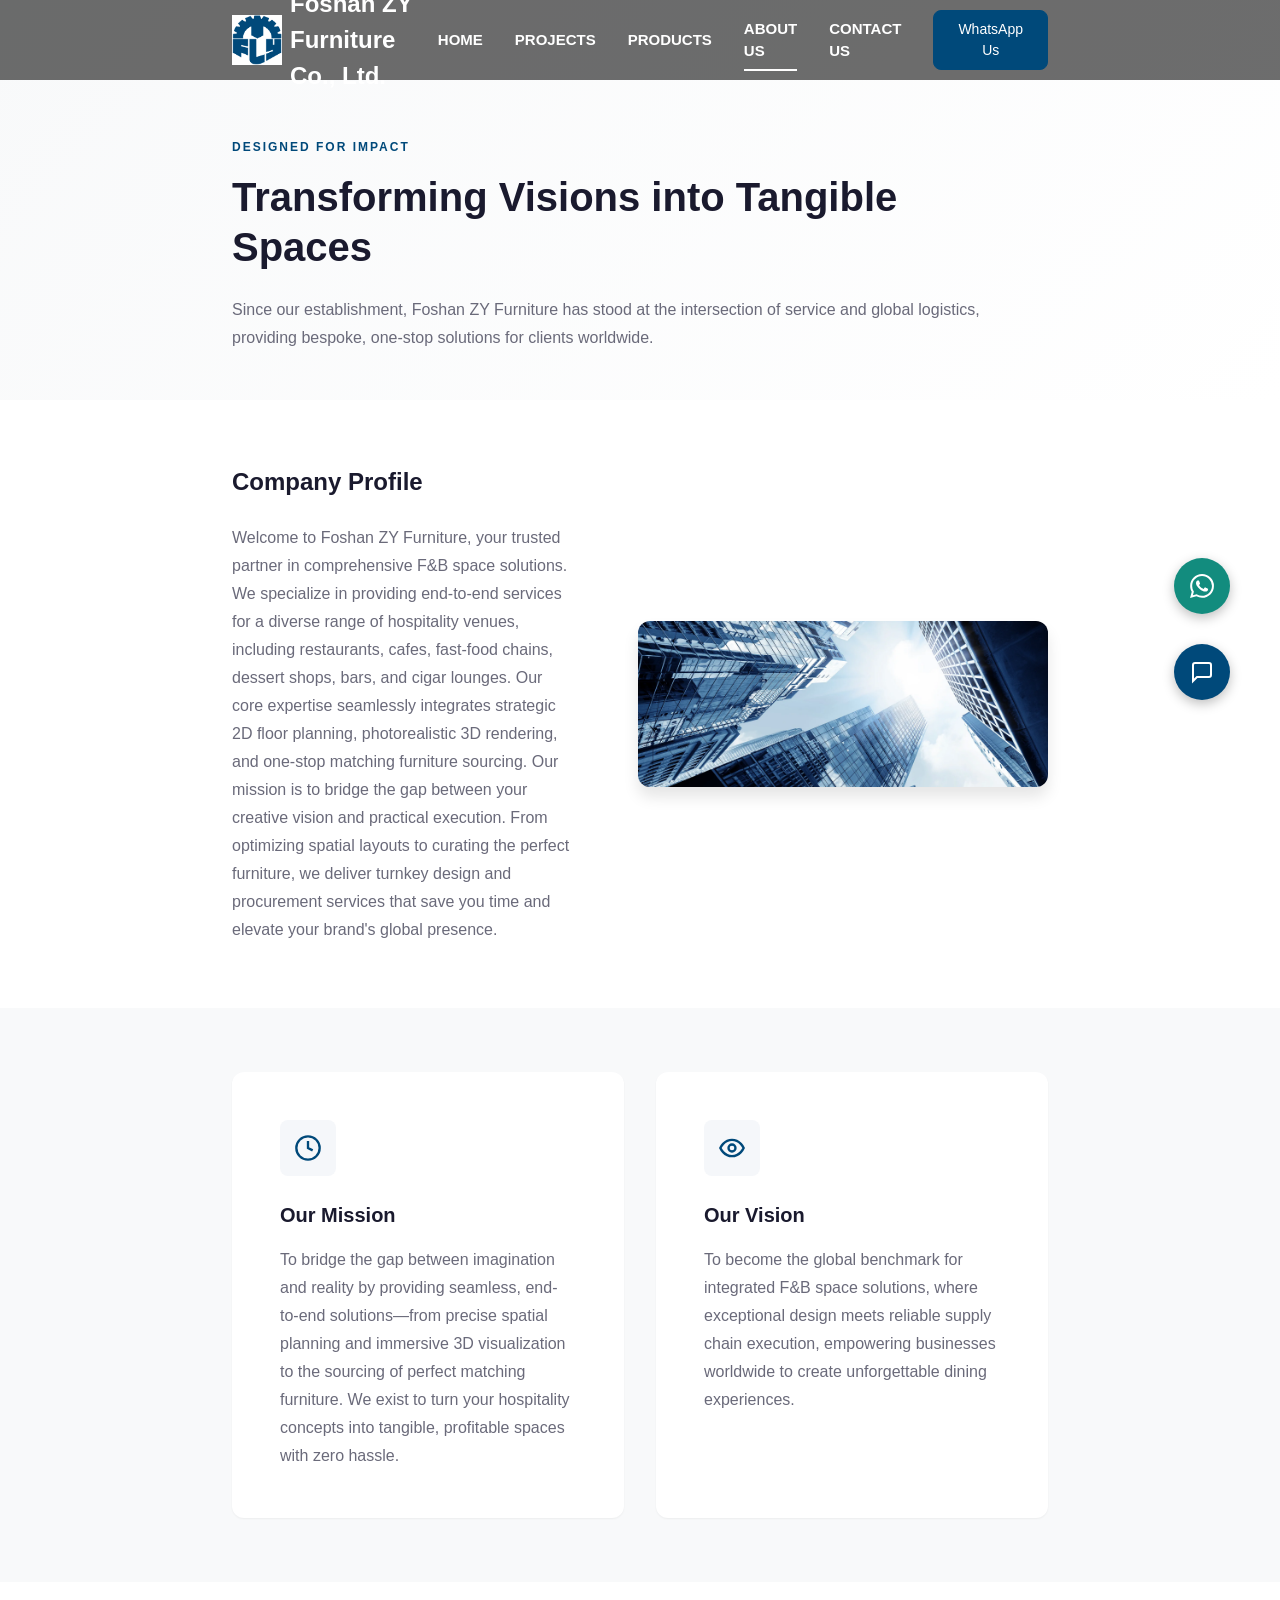
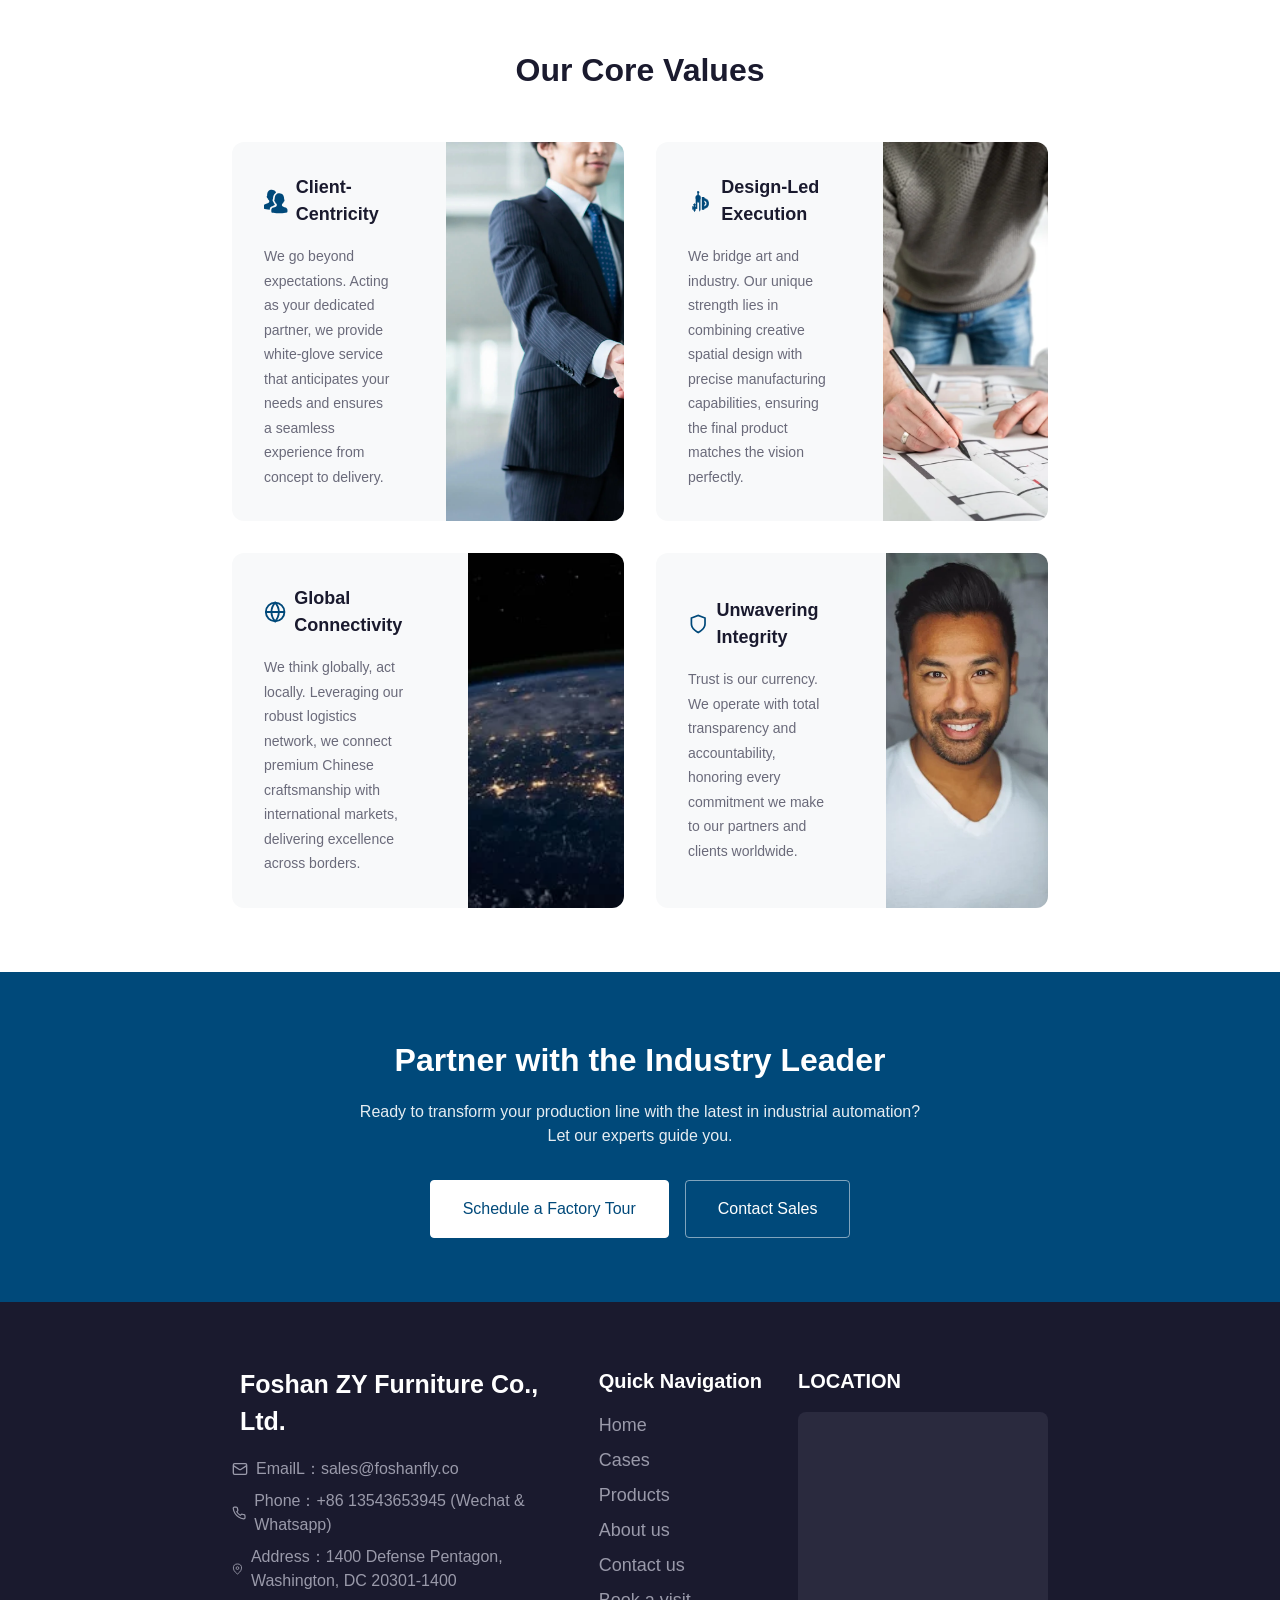
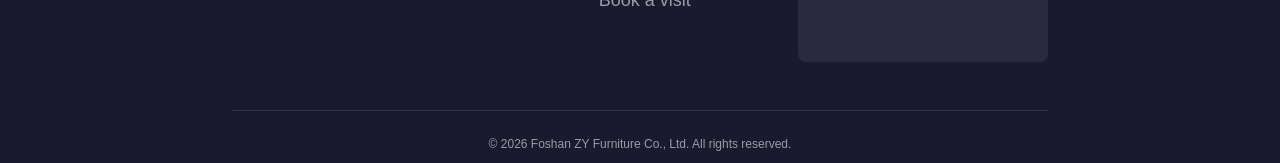
<file: pages/about.html>
<!DOCTYPE html>
<html lang="zh-CN">
<head>
    <!-- ============================================
         页面基础信息
         ============================================ -->
    <meta charset="UTF-8">
    <meta name="viewport" content="width=device-width, initial-scale=1.0">
    <title>Foshan ZY Furniture</title>
    
    <!-- ============================================
         样式表引入
         ============================================ -->
    <link rel="stylesheet" href="../css/common.css">
    <link rel="stylesheet" href="../css/about.css">
</head>
<body>
    <!-- ============================================
         导航栏
         ============================================ -->
    <header class="navbar">
        <div class="container navbar-container">
            <a href="../index.html" class="navbar-brand">
                <!-- <svg width="40" height="40" viewBox="0 0 40 40" fill="none" xmlns="http://www.w3.org/2000/svg">
                    <rect width="40" height="40" rx="4" fill="#1a5f9e"/>
                    <path d="M10 20L20 10L30 20L20 30L10 20Z" fill="white"/>
                </svg> -->
                <img src="../static/images/index/logo1.png" width="40" height="40" alt="Foshan ZY Furniture Logo"/>
                <span>Foshan ZY Furniture Co., Ltd.</span>
            </a>
            
            <button class="navbar-toggle" aria-label="打开菜单" aria-expanded="false">
                <span></span>
                <span></span>
                <span></span>
            </button>
            
            <nav class="navbar-nav">
                <a href="../index.html">HOME</a>
                <a href="./cases.html">PROJECTS</a>
                <a href="./products.html">PRODUCTS</a>
                <a href="./about.html" class="active">ABOUT US</a>
                <a href="./contact.html">CONTACT US</a>
                <button class="btn btn-primary" onclick="toWhatsApp()">WhatsApp Us</button>
            </nav>
        </div>
    </header>

    <!-- ============================================
         主内容区域
         ============================================ -->
    <main>
        <!-- ============================================
             页面头部区域
             ============================================ -->
        <section class="page-header">
            <div class="container">
                <div class="page-header-content">
                    <span class="page-header-badge">DESIGNED FOR IMPACT</span>
                    <h1 class="page-header-title">Transforming Visions into Tangible Spaces</h1>
                    <p class="page-header-desc">
                        Since our establishment, Foshan ZY Furniture has stood at the intersection of service and global logistics, providing bespoke, one-stop solutions for clients worldwide.
                    </p>
                </div>
            </div>
        </section>

        <!-- ============================================
             公司简介区域
             ============================================ -->
        <section class="company-profile">
            <div class="container">
                <div class="profile-grid">
                    <div class="profile-content">
                        <h2 class="profile-title">Company Profile</h2>
                        <p class="profile-text">
                            Welcome to Foshan ZY Furniture, your trusted partner in comprehensive F&B space solutions. We specialize in providing end-to-end services for a diverse range of hospitality venues, including restaurants, cafes, fast-food chains, dessert shops, bars, and cigar lounges. Our core expertise seamlessly integrates strategic 2D floor planning, photorealistic 3D rendering, and one-stop matching furniture sourcing. Our mission is to bridge the gap between your creative vision and practical execution. From optimizing spatial layouts to curating the perfect furniture, we deliver turnkey design and procurement services that save you time and elevate your brand's global presence.
                        </p>
                    </div>
                    
                    <div class="profile-image-wrapper">
                        <img src="../static/images/about/Company Profile.webp" 
                             alt="Company Profile" 
                             class="profile-image"
                             loading="lazy">
                    </div>
                </div>
            </div>
        </section>

        <!-- ============================================
             使命愿景区域
             ============================================ -->
        <section class="mission-vision">
            <div class="container">
                <div class="mv-grid">
                    <!-- 使命卡片 -->
                    <div class="mv-card" data-animate>
                        <div class="mv-card-icon">
                            <svg viewBox="0 0 24 24" fill="none" stroke="currentColor" stroke-width="2">
                                <circle cx="12" cy="12" r="10"/>
                                <path d="M12 6v6l4 2"/>
                            </svg>
                        </div>
                        <h3 class="mv-card-title">Our Mission</h3>
                        <p class="mv-card-text">
                            To bridge the gap between imagination and reality by providing seamless, end-to-end solutions—from precise spatial planning and immersive 3D visualization to the sourcing of perfect matching furniture. We exist to turn your hospitality concepts into tangible, profitable spaces with zero hassle.
                        </p>
                    </div>
                    
                    <!-- 愿景卡片 -->
                    <div class="mv-card" data-animate>
                        <div class="mv-card-icon">
                            <svg viewBox="0 0 24 24" fill="none" stroke="currentColor" stroke-width="2">
                                <path d="M2 12s3-7 10-7 10 7 10 7-3 7-10 7-10-7-10-7Z"/>
                                <circle cx="12" cy="12" r="3"/>
                            </svg>
                        </div>
                        <h3 class="mv-card-title">Our Vision</h3>
                        <p class="mv-card-text">
                            To become the global benchmark for integrated F&B space solutions, where exceptional design meets reliable supply chain execution, empowering businesses worldwide to create unforgettable dining experiences.
                        </p>
                    </div>
                </div>
            </div>
        </section>

        <!-- ============================================
             核心价值观区域
             ============================================ -->
        <section class="core-values">
            <div class="container">
                <header class="cv-header">
                    <h2 class="cv-title">Our Core Values</h2>
                </header>
                
                <div class="cv-grid">
                    <!-- Client-Centricity -->
                    <div class="cv-card" data-animate>
                        <div class="cv-card-content">
                            <div class="cv-card-header">
                                <!-- <svg class="cv-card-icon" viewBox="0 0 24 24" fill="none" stroke="currentColor" stroke-width="2">
                                    <polygon points="12 2 15.09 8.26 22 9.27 17 14.14 18.18 21.02 12 17.77 5.82 21.02 7 14.14 2 9.27 8.91 8.26 12 2"/>
                                </svg> -->
                                <svg t="1781055670240" class="icon" viewBox="0 0 1024 1024" version="1.1" p-id="6065" width="35" height="35">
                                    <path d="M463.659089 647.857426q-2.027723 11.152475-5.069307 17.235644t-14.194059 13.180198q-26.360396 16.221782-56.776238 26.360396t-58.29703 22.30495-48.665347 31.936634-25.853465 56.269307q-2.027723 11.152475-2.534653 21.79802t-1.520792 19.770297q-1.013861 2.027723-2.027723 3.548515t-2.027723 3.548515q-39.540594-3.041584-80.09505-7.09703t-74.518812-9.124752-57.283168-10.138614-29.40198-10.138614q-9.124752-7.09703-13.687129-42.582178t3.548515-92.261386q5.069307-31.429703 25.853465-48.158416t49.172277-26.360396 58.29703-17.742574 53.227723-22.30495q18.249505-12.166337 27.881188-22.30495t13.687129-20.784158 4.055446-21.79802-1.013861-24.332673q-2.027723-20.277228-13.687129-31.936634t-25.853465-23.825743q-8.110891-5.069307-13.687129-16.221782t-9.631683-22.30495q-4.055446-12.166337-8.110891-27.374257-6.083168-2.027723-12.166337-6.083168-5.069307-4.055446-10.645545-12.166337t-10.645545-22.30495-4.055446-26.867327 5.069307-21.79802q4.055446-11.152475 11.152475-18.249505-1.013861-32.443564 3.041584-65.90099 4.055446-27.374257 13.180198-58.80396t27.374257-56.776238q16.221782-24.332673 36.49901-39.540594t41.061386-23.825743 42.075248-11.659406 41.568317-3.041584q50.693069 0 91.247525 21.291089t60.831683 45.623762q13.180198 17.235644 16.728713 31.936634t9.631683 33.964356q-19.263366 11.152475-41.061386 32.950495t-38.019802 44.10297q-20.277228 28.388119-30.415842 62.859406t-15.207921 63.873267q-5.069307 35.485149-5.069307 70.970297-8.110891 9.124752-12.166337 20.277228-4.055446 10.138614-5.069307 23.825743t4.055446 29.908911q5.069307 17.235644 11.152475 26.360396t11.152475 14.194059q6.083168 6.083168 12.166337 8.110891 4.055446 16.221782 8.110891 30.415842 4.055446 12.166337 9.631683 24.839604t13.687129 18.756436q7.09703 6.083168 11.152475 10.138614t6.590099 7.60396 3.041584 9.631683 2.534653 16.221782zM1004.047208 834.407921q4.055446 14.194059 6.590099 34.471287t2.534653 41.061386-3.041584 39.033663-9.124752 27.374257q-4.055446 6.083168-23.825743 12.166337t-49.172277 11.152475-64.887129 9.631683-71.477228 7.60396-69.449505 5.069307-58.80396 2.027723-58.29703-2.027723-68.435644-5.069307-69.956436-6.590099-63.366337-8.110891-48.665347-9.124752-24.839604-8.617822q-8.110891-7.09703-13.180198-42.582178t3.041584-91.247525q5.069307-32.443564 25.853465-48.665347t49.172277-26.360396 58.29703-17.742574 53.227723-22.811881q18.249505-12.166337 27.881188-22.30495t14.194059-20.277228 4.562376-21.291089-1.013861-25.346535q-2.027723-20.277228-14.194059-31.936634t-26.360396-22.811881q-7.09703-6.083168-12.673267-17.235644t-9.631683-22.30495q-4.055446-12.166337-8.110891-27.374257-6.083168-2.027723-12.166337-6.083168-5.069307-4.055446-10.645545-12.166337t-10.645545-22.30495-4.055446-26.867327 5.069307-20.784158q4.055446-10.138614 11.152475-18.249505-1.013861-32.443564 3.041584-65.90099 4.055446-28.388119 12.673267-59.310891t26.867327-57.283168q16.221782-24.332673 36.49901-39.540594t41.568317-23.825743 42.582178-11.659406 40.554455-3.041584q51.706931 0 92.261386 21.291089t59.817822 45.623762q22.30495 27.374257 32.950495 61.338614t15.714851 63.366337q5.069307 34.471287 4.055446 68.942574 5.069307 4.055446 9.124752 11.152475 3.041584 6.083168 5.576238 15.714851t0.506931 23.825743q-2.027723 18.249505-8.110891 29.40198t-12.166337 17.235644q-7.09703 7.09703-16.221782 9.124752-4.055446 15.207921-8.110891 27.374257-4.055446 11.152475-10.138614 22.30495t-13.180198 16.221782q-8.110891 7.09703-14.70099 12.166337t-11.659406 10.645545-8.617822 12.673267-5.576238 17.235644q-2.027723 13.180198-1.520792 26.867327t6.590099 26.867327 19.770297 25.346535 38.019802 21.291089q21.291089 9.124752 47.144554 15.714851t49.679208 15.714851 42.582178 23.318812 26.867327 36.49901z" p-id="6066" fill="#00497a"></path>
                                </svg>
                                <h4 class="cv-card-title">Client-Centricity</h4>
                            </div>
                            <p class="cv-card-text">
                                We go beyond expectations. Acting as your dedicated partner, we provide white-glove service that anticipates your needs and ensures a seamless experience from concept to delivery.
                            </p>
                        </div>
                        <img src="../static/images/about/Client-Centricity.webp" 
                             alt="Client-Centricity" 
                             class="cv-card-image"
                             loading="lazy">
                    </div>
                    
                    <!-- Design-Led Execution -->
                    <div class="cv-card" data-animate>
                        <div class="cv-card-content">
                            <div class="cv-card-header">
                                <!-- <svg class="cv-card-icon" viewBox="0 0 24 24" fill="none" stroke="currentColor" stroke-width="2">
                                    <path d="M12 2L2 7l10 5 10-5-10-5z"/>
                                    <path d="M2 17l10 5 10-5"/>
                                    <path d="M2 12l10 5 10-5"/>
                                </svg> -->
                                <svg t="1781056168739" class="icon" viewBox="0 0 1024 1024" version="1.1" xmlns="http://www.w3.org/2000/svg" p-id="10440" width="45" height="45">
                                    <path d="M292.7 881V778.7h-54.5V881l22.2 46.1c2 4.2 8 4.2 10 0l22.3-46.1z" fill="#00497a" p-id="10441"></path>
                                    <path d="M265.5 935.7c-4.3 0-8.1-2.4-10-6.3l-22.8-47.2v-109h65.5v109.1l-22.8 47.2c-1.8 3.8-5.6 6.2-9.9 6.2z m-21.7-55.9l21.7 44.9h0.1l21.7-45v-95.6h-43.5v95.7z" fill="#00497a" p-id="10442"></path>
                                    <path d="M292.7 874.6h-54.5V626.3c0-10.8 8.8-19.6 19.6-19.6h15.3c10.8 0 19.6 8.8 19.6 19.6v248.3z" fill="#00497a" p-id="10443"></path>
                                    <path d="M298.2 880.1h-65.5V626.3c0-13.8 11.3-25.1 25.1-25.1h15.3c13.8 0 25.1 11.3 25.1 25.1v253.8z m-54.4-11h43.5V626.3c0-7.8-6.3-14.1-14.1-14.1h-15.3c-7.8 0-14.1 6.3-14.1 14.1v242.8z" fill="#00497a" p-id="10444"></path>
                                    <path d="M292.7 650h-54.5v-23.7c0-10.8 8.8-19.6 19.6-19.6h15.3c10.8 0 19.6 8.8 19.6 19.6V650z" fill="#00497a" p-id="10445"></path>
                                    <path d="M298.2 655.5h-65.5v-29.2c0-13.8 11.3-25.1 25.1-25.1h15.3c13.8 0 25.1 11.3 25.1 25.1v29.2z m-54.4-11h43.5v-18.2c0-7.8-6.3-14.1-14.1-14.1h-15.3c-7.8 0-14.1 6.3-14.1 14.1v18.2zM277.1 913.5H254l6.6 13.6c2 4.2 8 4.2 10 0l6.5-13.6zM469.3 934.7c-3 0-5.5-2.5-5.5-5.5V856c0-3 2.5-5.5 5.5-5.5s5.5 2.5 5.5 5.5v73.2c0 3-2.5 5.5-5.5 5.5z" fill="#00497a" p-id="10446"></path>
                                    <path d="M454.6 136c0-23.3-18.9-42.2-42.2-42.2s-42.2 18.9-42.2 42.2c0 14.3 7.1 26.8 17.9 34.5v102.9h46.8V171.7c11.8-7.5 19.7-20.7 19.7-35.7z" fill="#00497a" p-id="10447"></path>
                                    <path d="M440.4 278.8h-57.8V173.2c-11.3-9-17.9-22.7-17.9-37.2 0-26.3 21.4-47.7 47.7-47.7 26.3 0 47.7 21.4 47.7 47.7 0 15.4-7.3 29.7-19.7 38.6v104.2z m-46.8-11h35.8v-99.2l2.6-1.6c10.7-6.8 17.2-18.4 17.2-31.1 0-20.2-16.5-36.7-36.7-36.7-20.2 0-36.7 16.5-36.7 36.7 0 11.9 5.8 23.1 15.6 30l2.3 1.6v100.3z" fill="#00497a" p-id="10448"></path>
                                    <path d="M321.4 381.9v357.3H214.3V807h23.5c4-11.6 15-20 28-20s24 8.3 28 20H370V381.9h-48.6z" fill="#00497a" p-id="10449"></path>
                                    <path d="M375.4 812.5h-85.7l-1.3-3.7c-3.3-9.7-12.5-16.3-22.8-16.3s-19.4 6.5-22.8 16.3l-1.3 3.7h-32.9v-78.8h107.2V376.4h59.5v436.1z m-78-11h67.1V387.4H327v357.3H219.8v56.8H234c5.8-12.1 18-20 31.7-20 13.6 0 25.9 7.9 31.7 20z" fill="#00497a" p-id="10450"></path>
                                    <path d="M452.5 381.9H501v460.9c0 21-17 38-38 38-5.8 0-10.6-4.7-10.6-10.6V381.9z" fill="#00497a" p-id="10451"></path>
                                    <path d="M463 886.2c-8.9 0-16.1-7.2-16.1-16.1V376.4h59.5v466.4c0.1 23.9-19.4 43.4-43.4 43.4z m-5-498.8v482.8c0 2.8 2.3 5.1 5.1 5.1 17.9 0 32.5-14.6 32.5-32.5V387.4H458z" fill="#00497a" p-id="10452"></path>
                                    <path d="M509.2 381.9c4-11.4 6-23.7 5.8-36.4-1.2-55.6-46.8-100.8-102.4-101.4-57.9-0.7-105 46-105 103.7 0 12 2 23.5 5.8 34.2l72.2 159.8c10 22.1 41.4 22.1 51.4 0l72.2-159.9z" fill="#00497a" p-id="10453"></path>
                                    <path d="M411.3 563.8c-13.4 0-25.2-7.6-30.7-19.8l-72.3-160-0.1-0.2c-4-11.6-6.1-23.7-6.1-36 0-29.4 11.5-57 32.5-77.7 20.9-20.7 48.6-31.8 78.1-31.5 28.3 0.3 55.1 11.6 75.4 31.7 20.3 20.1 31.8 46.8 32.4 75.1 0.3 13.1-1.8 26.1-6.1 38.4l-0.2 0.5L442 543.9c-5.5 12.3-17.3 19.9-30.7 19.9z m-92.8-184l72.1 159.6c3.7 8.2 11.7 13.4 20.7 13.4s17-5.1 20.7-13.4l72.1-159.6c3.8-11 5.6-22.5 5.4-34.3-0.5-25.5-10.9-49.4-29.2-67.5s-42.3-28.2-67.8-28.5c-26.4-0.3-51.4 9.7-70.2 28.3-18.8 18.6-29.2 43.4-29.2 69.9 0 11 1.8 21.8 5.4 32.1z" fill="#00497a" p-id="10454"></path>
                                    <path d="M411.3 347.7m-50.2 0a50.2 50.2 0 1 0 100.4 0 50.2 50.2 0 1 0-100.4 0Z" fill="#00497a" p-id="10455"></path><path d="M411.3 403.4c-30.7 0-55.7-25-55.7-55.7s25-55.7 55.7-55.7 55.7 25 55.7 55.7-25 55.7-55.7 55.7z m0-100.3c-24.6 0-44.7 20-44.7 44.7s20 44.7 44.7 44.7 44.7-20 44.7-44.7-20-44.7-44.7-44.7z" fill="#00497a" p-id="10456"></path>
                                    <path d="M628.4 467.8c1.8-0.1 3.7-0.1 5.6-0.1 68.1 0 123.3 55.2 123.3 123.3S702 714.2 634 714.2c-1.9 0-3.7 0-5.6-0.1V803c1.8 0 3.7 0.1 5.6 0.1 117.2 0 212.1-95 212.1-212.1s-95-212.1-212.1-212.1c-1.9 0-3.7 0-5.6 0.1v88.8z" fill="#00497a" p-id="10457"></path>
                                    <path d="M634 809.1c-1.9 0-3.8 0-5.7-0.1l-5.9-0.1V707.8l6.3 0.3c1.9 0.1 3.6 0.1 5.3 0.1 64.6 0 117.2-52.6 117.2-117.2S698.6 473.7 634 473.7c-1.7 0-3.4 0-5.3 0.1l-6.3 0.3V373l5.9-0.2c1.9 0 3.8-0.1 5.7-0.1 120.3 0 218.2 97.9 218.2 218.2-0.1 120.4-97.9 218.2-218.2 218.2z m0.4-88.9V797c113.4-0.3 205.6-92.6 205.6-206.1s-92.2-205.8-205.6-206.1v76.8c71.1 0.3 128.8 58.2 128.8 129.3S705.5 720 634.4 720.2z" fill="#00497a" p-id="10458"></path><path d="M649.4 591m-47 0a47 47 0 1 0 94 0 47 47 0 1 0-94 0Z" fill="#00497a" p-id="10459"></path>
                                    <path d="M649.4 644c-29.2 0-53-23.8-53-53s23.8-53 53-53 53 23.8 53 53-23.8 53-53 53z m0-94c-22.6 0-40.9 18.4-40.9 40.9 0 22.6 18.4 40.9 40.9 40.9s40.9-18.4 40.9-40.9-18.4-40.9-40.9-40.9z" fill="#00497a" p-id="10460"></path>
                                    <path d="M411.3 347.7m-22.4 0a22.4 22.4 0 1 0 44.8 0 22.4 22.4 0 1 0-44.8 0Z" fill="#00497a" p-id="10461"></path>
                                    <path d="M411.3 375.6c-15.4 0-27.9-12.5-27.9-27.9s12.5-27.9 27.9-27.9 27.9 12.5 27.9 27.9-12.5 27.9-27.9 27.9z m0-44.8c-9.3 0-16.9 7.6-16.9 16.9s7.6 16.9 16.9 16.9 16.9-7.6 16.9-16.9-7.6-16.9-16.9-16.9z" fill="#00497a" p-id="10462"></path>
                                    <path d="M205.4 836.6H191c-7.5 0-13.6-6.1-13.6-13.6V721.7c0-7.5 6.1-13.6 13.6-13.6h14.4c7.5 0 13.6 6.1 13.6 13.6V823c0.1 7.5-6 13.6-13.6 13.6z" fill="#00497a" p-id="10463"></path>
                                    <path d="M205.4 842.1H191c-10.6 0-19.1-8.6-19.1-19.1V721.7c0-10.6 8.6-19.1 19.1-19.1h14.4c10.6 0 19.1 8.6 19.1 19.1V823c0.1 10.5-8.5 19.1-19.1 19.1zM191 713.5c-4.5 0-8.1 3.6-8.1 8.1V823c0 4.5 3.6 8.1 8.1 8.1h14.4c4.5 0 8.1-3.6 8.1-8.1V721.7c0-4.5-3.6-8.1-8.1-8.1H191z" fill="#00497a" p-id="10464"></path>
                                    <path d="M568.6 841.8V340.1c0-4.8 3.9-8.8 8.8-8.8h69.1c4.8 0 8.8 3.9 8.8 8.8v501.6c0 4.8-3.9 8.8-8.8 8.8h-69.1c-4.9 0-8.8-3.9-8.8-8.7z" fill="#00497a" p-id="10465"></path>
                                    <path d="M645.6 856.6h-67.4c-8.6 0-15.6-7-15.6-15.6V341c0-8.6 7-15.6 15.6-15.6h67.4c8.6 0 15.6 7 15.6 15.6v499.9c0 8.7-7 15.7-15.6 15.7z m-67.4-519.2c-2 0-3.6 1.6-3.6 3.6v499.9c0 2 1.6 3.6 3.6 3.6h67.4c2 0 3.6-1.6 3.6-3.6V341c0-2-1.6-3.6-3.6-3.6h-67.4z" fill="#00497a" p-id="10466"></path>
                                    <path d="M602.4 385.5h-33.8c-2.4 0-4.4-2-4.4-4.4s2-4.4 4.4-4.4h33.8c2.4 0 4.4 2 4.4 4.4s-2 4.4-4.4 4.4zM590.7 420.7h-22.1c-2.4 0-4.4-2-4.4-4.4 0-2.4 2-4.4 4.4-4.4h22.1c2.4 0 4.4 2 4.4 4.4 0 2.4-2 4.4-4.4 4.4zM602.4 455.8h-33.8c-2.4 0-4.4-2-4.4-4.4 0-2.4 2-4.4 4.4-4.4h33.8c2.4 0 4.4 2 4.4 4.4 0 2.4-2 4.4-4.4 4.4zM590.7 490.9h-22.1c-2.4 0-4.4-2-4.4-4.4 0-2.4 2-4.4 4.4-4.4h22.1c2.4 0 4.4 2 4.4 4.4 0 2.4-2 4.4-4.4 4.4zM602.4 526h-33.8c-2.4 0-4.4-2-4.4-4.4s2-4.4 4.4-4.4h33.8c2.4 0 4.4 2 4.4 4.4s-2 4.4-4.4 4.4zM590.7 561.1h-22.1c-2.4 0-4.4-2-4.4-4.4s2-4.4 4.4-4.4h22.1c2.4 0 4.4 2 4.4 4.4s-2 4.4-4.4 4.4zM602.4 596.2h-33.8c-2.4 0-4.4-2-4.4-4.4 0-2.4 2-4.4 4.4-4.4h33.8c2.4 0 4.4 2 4.4 4.4 0 2.4-2 4.4-4.4 4.4zM590.7 631.3h-22.1c-2.4 0-4.4-2-4.4-4.4 0-2.4 2-4.4 4.4-4.4h22.1c2.4 0 4.4 2 4.4 4.4 0 2.4-2 4.4-4.4 4.4zM602.4 666.4h-33.8c-2.4 0-4.4-2-4.4-4.4 0-2.4 2-4.4 4.4-4.4h33.8c2.4 0 4.4 2 4.4 4.4 0 2.4-2 4.4-4.4 4.4zM590.7 701.5h-22.1c-2.4 0-4.4-2-4.4-4.4 0-2.4 2-4.4 4.4-4.4h22.1c2.4 0 4.4 2 4.4 4.4 0 2.4-2 4.4-4.4 4.4zM602.4 736.6h-33.8c-2.4 0-4.4-2-4.4-4.4 0-2.4 2-4.4 4.4-4.4h33.8c2.4 0 4.4 2 4.4 4.4 0 2.4-2 4.4-4.4 4.4zM590.7 771.7h-22.1c-2.4 0-4.4-2-4.4-4.4 0-2.4 2-4.4 4.4-4.4h22.1c2.4 0 4.4 2 4.4 4.4 0 2.4-2 4.4-4.4 4.4z" fill="#00497a" p-id="10467"></path>
                                    <path d="M602.4 806.8h-33.8c-2.4 0-4.4-2-4.4-4.4s2-4.4 4.4-4.4h33.8c2.4 0 4.4 2 4.4 4.4s-2 4.4-4.4 4.4z" fill="#00497a" p-id="10468"></path>
                                    <path d="M817.1 596.2c-2.4 0-4.3-1.9-4.4-4.3-0.1-2.4 1.8-4.4 4.3-4.5l29-0.8h0.1c2.4 0 4.3 1.9 4.4 4.3 0.1 2.4-1.8 4.4-4.3 4.5l-29 0.8h-0.1zM837.8 650.2c-0.3 0-0.7 0-1-0.1l-24.8-6c-2.4-0.6-3.8-2.9-3.2-5.3 0.6-2.4 2.9-3.8 5.3-3.2l24.8 6c2.4 0.6 3.8 2.9 3.2 5.3-0.6 2-2.4 3.3-4.3 3.3zM815.5 701c-0.7 0-1.4-0.2-2.1-0.5l-21.7-11.9c-2.1-1.2-2.9-3.8-1.7-6 1.2-2.1 3.8-2.9 6-1.7l21.7 11.9c2.1 1.2 2.9 3.8 1.7 6-0.8 1.4-2.3 2.2-3.9 2.2zM780.9 744.4c-1.1 0-2.2-0.4-3-1.2l-22.3-21.3c-1.8-1.7-1.8-4.5-0.1-6.2 1.7-1.8 4.5-1.8 6.2-0.1l22.3 21.3c1.8 1.7 1.8 4.5 0.1 6.2-0.9 0.8-2.1 1.3-3.2 1.3zM736.2 777.2c-1.5 0-2.9-0.8-3.8-2.1l-14.3-23.5c-1.3-2.1-0.6-4.8 1.5-6 2.1-1.3 4.8-0.6 6 1.5l14.3 23.5c1.3 2.1 0.6 4.8-1.5 6-0.6 0.4-1.4 0.6-2.2 0.6zM684.5 797.4c-1.9 0-3.6-1.2-4.2-3.2l-7.5-25.8c-0.7-2.3 0.7-4.8 3-5.4 2.3-0.7 4.8 0.7 5.4 3l7.5 25.8c0.7 2.3-0.7 4.8-3 5.4-0.3 0.2-0.8 0.2-1.2 0.2zM804.8 550.3c-1.9 0-3.6-1.2-4.2-3.2-0.7-2.3 0.7-4.8 3-5.4l33.8-9.9c2.3-0.7 4.8 0.7 5.4 3 0.7 2.3-0.7 4.8-3 5.4l-33.8 9.9c-0.4 0.1-0.8 0.2-1.2 0.2zM793.8 503.4c-1.5 0-2.9-0.8-3.8-2.1-1.3-2.1-0.6-4.8 1.5-6l23.3-14.2c2.1-1.3 4.8-0.6 6 1.5 1.3 2.1 0.6 4.8-1.5 6L796 502.8c-0.6 0.4-1.4 0.6-2.2 0.6zM763.8 465.7c-1.1 0-2.2-0.4-3-1.2-1.8-1.7-1.8-4.5-0.1-6.2L780 438c1.7-1.8 4.5-1.8 6.2-0.1 1.8 1.7 1.8 4.5 0.1 6.2L767 464.3c-0.9 0.9-2.1 1.4-3.2 1.4zM725.1 437.3c-0.7 0-1.4-0.2-2.1-0.5-2.1-1.2-2.9-3.8-1.7-6l13.9-25.4c1.2-2.1 3.8-2.9 6-1.7 2.1 1.2 2.9 3.8 1.7 6l-14 25.3c-0.8 1.5-2.3 2.3-3.8 2.3z" fill="#00497a" p-id="10469"></path>
                                    <path d="M812.9 547.9c-1.9 0-3.6-1.2-4.2-3.2-0.7-2.3 0.7-4.8 3-5.4l25.7-7.5c2.3-0.7 4.8 0.7 5.4 3 0.7 2.3-0.7 4.8-3 5.4l-25.7 7.5c-0.3 0.1-0.8 0.2-1.2 0.2zM681 418c-0.3 0-0.7 0-1-0.1-2.4-0.6-3.8-2.9-3.2-5.3l6.6-27.1c0.6-2.4 3-3.8 5.3-3.2 2.4 0.6 3.8 2.9 3.2 5.3l-6.6 27.1c-0.5 1.9-2.3 3.3-4.3 3.3z" fill="#00497a" p-id="10470"></path>
                                </svg>
                                <h4 class="cv-card-title">Design-Led Execution</h4>
                            </div>
                            <p class="cv-card-text">
                                We bridge art and industry. Our unique strength lies in combining creative spatial design with precise manufacturing capabilities, ensuring the final product matches the vision perfectly.
                            </p>
                        </div>
                        <img src="../static/images/about/designer.webp" 
                             alt="Design-Led Execution" 
                             class="cv-card-image"
                             loading="lazy">
                    </div>
                    
                    <!-- Global Connectivity -->
                    <div class="cv-card" data-animate>
                        <div class="cv-card-content">
                            <div class="cv-card-header">
                                <svg class="cv-card-icon" viewBox="0 0 24 24" fill="none" stroke="currentColor" stroke-width="2">
                                    <circle cx="12" cy="12" r="10"/>
                                    <path d="M2 12h20"/>
                                    <path d="M12 2a15.3 15.3 0 0 1 4 10 15.3 15.3 0 0 1-4 10 15.3 15.3 0 0 1-4-10 15.3 15.3 0 0 1 4-10z"/>
                                </svg>
                                <h4 class="cv-card-title">Global Connectivity</h4>
                            </div>
                            <p class="cv-card-text">
                                We think globally, act locally. Leveraging our robust logistics network, we connect premium Chinese craftsmanship with international markets, delivering excellence across borders.
                            </p>
                        </div>
                        <img src="../static/images/about/Global_Connectivity.webp" 
                             alt="Global Connectivity" 
                             class="cv-card-image"
                             loading="lazy">
                    </div>
                    
                    <!-- Uncompromising Integrity -->
                    <div class="cv-card" data-animate>
                        <div class="cv-card-content">
                            <div class="cv-card-header">
                                <svg class="cv-card-icon" viewBox="0 0 24 24" fill="none" stroke="currentColor" stroke-width="2">
                                    <path d="M12 22s8-4 8-10V5l-8-3-8 3v7c0 6 8 10 8 10z"/>
                                </svg>
                                <h4 class="cv-card-title">Unwavering Integrity</h4>
                            </div>
                            <p class="cv-card-text">
                                Trust is our currency. We operate with total transparency and accountability, honoring every commitment we make to our partners and clients worldwide.
                            </p>
                        </div>
                        <img src="../static/images/about/Unwavering_Integrity.webp" 
                             alt="Uncompromising Integrity" 
                             class="cv-card-image"
                             loading="lazy">
                    </div>
                </div>
            </div>
        </section>

        <!-- ============================================
             CTA 行动召唤区域
             ============================================ -->
        <section class="cta-section">
            <div class="container">
                <h2 class="cta-title">Partner with the Industry Leader</h2>
                <p class="cta-text">Ready to transform your production line with the latest in industrial automation?<br>Let our experts guide you.</p>
                <div class="cta-actions">
                    <a href="./book.html" class="btn btn-white btn-lg">Schedule a Factory Tour</a>
                    <button class="btn btn-outline btn-lg" style="color: white; border-color: rgba(255,255,255,0.5);" onclick="openGlobalModal()">Contact Sales</button>
                </div>
            </div>
        </section>
    </main>

    <!-- ============================================
         页脚
         ============================================ -->
    <footer class="footer">
        <div class="container">
            <div class="footer-grid">
                <!-- 公司信息列 -->
                <div>
                    <div class="footer-brand-container">
                        <img src="../static/images/logo1.png" width="40" height="20" alt="Foshan ZY Furniture Logo"/>
                        <div class="footer-brand">Foshan ZY Furniture Co., Ltd.</div>
                    </div>
                    <div class="footer-contact">
                        <div class="footer-contact-item">
                            <svg width="16" height="16" viewBox="0 0 24 24" fill="none" stroke="currentColor" stroke-width="2">
                                <rect x="2" y="4" width="20" height="16" rx="2"/>
                                <path d="M22 7l-8.97 5.7a1.94 1.94 0 0 1-2.06 0L2 7"/>
                            </svg>
                            
                            <div>
                                <div>EmailL：sales@foshanfly.co</div>
                            </div>
                        </div>
                        <div class="footer-contact-item">
                            <svg width="16" height="16" viewBox="0 0 24 24" fill="none" stroke="currentColor" stroke-width="2">
                                <path d="M22 16.92v3a2 2 0 0 1-2.18 2 19.79 19.79 0 0 1-8.63-3.07 19.5 19.5 0 0 1-6-6 19.79 19.79 0 0 1-3.07-8.67A2 2 0 0 1 4.11 2h3a2 2 0 0 1 2 1.72 12.84 12.84 0 0 0 .7 2.81 2 2 0 0 1-.45 2.11L8.09 9.91a16 16 0 0 0 6 6l1.27-1.27a2 2 0 0 1 2.11-.45 12.84 12.84 0 0 0 2.81.7A2 2 0 0 1 22 16.92z"/>
                            </svg>
                            <div>
                                <div>Phone：+86 13543653945 (Wechat & Whatsapp)</div>
                            </div>
                        </div>
                        <div class="footer-contact-item">
                            <svg width="16" height="16" viewBox="0 0 24 24" fill="none" stroke="currentColor" stroke-width="2">
                                <path d="M21 10c0 7-9 13-9 13s-9-6-9-13a9 9 0 0 1 18 0z"/>
                                <circle cx="12" cy="10" r="3"/>
                            </svg>
                            <div>
                                <div>Address：1400 Defense Pentagon, Washington, DC 20301-1400</div>
                            </div>
                        </div>
                    </div>
                    <!-- 二维码 -->
                    <!-- <div class="footer-qr">
                        <div class="footer-qr-item">
                            <div style="width: 80px; height: 80px; background: white; border-radius: 4px; display: flex; align-items: center; justify-content: center;">
                                <svg width="40" height="40" viewBox="0 0 24 24" fill="none" stroke="#1a1a2e" stroke-width="1.5">
                                    <rect x="3" y="3" width="7" height="7"/>
                                    <rect x="14" y="3" width="7" height="7"/>
                                    <rect x="14" y="14" width="7" height="7"/>
                                    <rect x="3" y="14" width="7" height="7"/>
                                </svg>
                            </div>
                            <span>微信二维码</span>
                        </div>
                        <div class="footer-qr-item">
                            <div style="width: 80px; height: 80px; background: white; border-radius: 4px; display: flex; align-items: center; justify-content: center;">
                                <svg width="40" height="40" viewBox="0 0 24 24" fill="none" stroke="#1a1a2e" stroke-width="1.5">
                                    <path d="M4 19.5A2.5 2.5 0 0 1 6.5 17H20"/>
                                    <path d="M6.5 2H20v20H6.5A2.5 2.5 0 0 1 4 19.5v-15A2.5 2.5 0 0 1 6.5 2z"/>
                                </svg>
                            </div>
                            <span>产品目录</span>
                        </div>
                    </div> -->
                </div>
                
                <!-- 快速导航列 -->
                <div>
                    <h4 class="footer-title">Quick Navigation</h4>
                    <nav class="footer-links">
                        <a href="../index.html">Home</a>
                        <a href="./Projects.html">Cases</a>
                        <a href="./products.html">Products</a>
                        <a href="./about.html">About us</a>
                        <a href="./contact.html">Contact us</a>
                        <a href="./book.html">Book a visit</a>
                    </nav>
                </div>
                
                <!-- 位置列 -->
                <div class="footer-location">
                    <h4 class="footer-title">LOCATION</h4>
                    <div class="footer-map">
                        <!-- 地图占位图 -->
                        <iframe 
                                width="100%" 
                                height="100%"
                                style="border:0;"
                                loading="lazy"
                                allowfullscreen
                                referrerpolicy="no-referrer-when-downgrade"
                                src="https://www.google.com/maps?q=22.94654229723234,113.0897925914599&z=15&hl=zh-CN&output=embed">
                        </iframe>

                        <!-- <div style="position: absolute; inset: 0; display: flex; align-items: center; justify-content: center; color: var(--text-muted);">
                            <svg width="48" height="48" viewBox="0 0 24 24" fill="none" stroke="currentColor" stroke-width="1.5">
                                <path d="M21 10c0 7-9 13-9 13s-9-6-9-13a9 9 0 0 1 18 0z"/>
                                <circle cx="12" cy="10" r="3"/>
                            </svg>
                        </div>
                        <div style="position: absolute; bottom: 8px; left: 8px; right: 8px; background: rgba(0,0,0,0.7); padding: 8px; border-radius: 4px; font-size: 12px; text-align: center;">
                            点击查看完整地图
                        </div> -->
                    </div>
                </div>
            </div>
            
            <!-- 版权信息 -->
            <div class="footer-bottom">
                <p>© 2026 Foshan ZY Furniture Co., Ltd. All rights reserved.</p>
            </div>
        </div>
    </footer>

    <!-- ============================================
         JavaScript 引入
         ============================================ -->
    <script src="../js/common.js"></script>
    <script src="../js/about.js"></script>
</body>
</html>
</file>
<file: css/common.css>
/**
 * ============================================
 * Foshan Fly Equipment - 公共样式表
 * ============================================
 * 说明：此文件包含网站所有页面共享的基础样式、变量和工具类
 * 维护：修改此文件会影响所有页面，请谨慎操作
 * ============================================
 */

/* ============================================
 * 1. CSS 变量定义
 * ============================================
 * 定义网站统一的颜色、间距、字体等设计系统变量
 * 便于全局主题管理和维护
 */
:root {
    /* 主色调 - 品牌蓝色 */
    --primary-color: #00497a;
    --primary-dark: #003e68;
    --primary-light: #2d7ab8;
    
    /* 辅助色 */
    --accent-color: #0d4a7c;
    --secondary-color: #f5f7fa;
    --text-dark: #1a1a2e;
    --text-medium: #4a4a5a;
    --text-light: #6a6a7a;
    --text-muted: #9a9aaa;
    
    /* 背景色 */
    --bg-white: #ffffff;
    --bg-light: #f8f9fa;
    --bg-gray: #f0f2f5;
    --bg-dark: #1a1a2e;
    
    /* 边框和分割线 */
    --border-color: #e0e2e5;
    --border-light: #f0f0f0;
    
    /* 间距系统 - 基于8px网格 */
    --space-xs: 4px;
    --space-sm: 8px;
    --space-md: 16px;
    --space-lg: 24px;
    --space-xl: 32px;
    --space-2xl: 48px;
    --space-3xl: 64px;
    --space-4xl: 80px;
    
    /* 字体系统 */
    --font-primary: -apple-system, BlinkMacSystemFont, 'Segoe UI', Roboto, 'Helvetica Neue', Arial, sans-serif;
    --font-heading: var(--font-primary);
    
    /* 字体大小 */
    --text-xs: 12px;
    --text-sm: 14px;
    --text-base: 16px;
    --text-lg: 18px;
    --text-xl: 20px;
    --text-2xl: 24px;
    --text-3xl: 32px;
    --text-4xl: 40px;
    --text-5xl: 48px;
    
    /* 行高 */
    --leading-tight: 1.25;
    --leading-normal: 1.5;
    --leading-relaxed: 1.75;
    
    /* 圆角 */
    --radius-sm: 4px;
    --radius-md: 8px;
    --radius-lg: 12px;
    --radius-xl: 16px;
    
    /* 阴影 */
    --shadow-sm: 0 1px 2px rgba(0, 0, 0, 0.05);
    --shadow-md: 0 4px 6px rgba(0, 0, 0, 0.1);
    --shadow-lg: 0 10px 15px rgba(0, 0, 0, 0.1);
    --shadow-xl: 0 20px 25px rgba(0, 0, 0, 0.15);
    
    /* 过渡动画 */
    --transition-fast: 0.15s ease;
    --transition-normal: 0.3s ease;
    --transition-slow: 0.5s ease;
    
    /* 容器宽度 */
    --container-max: 1200px;
    --container-narrow: 960px;
    
    /* 断点（仅用于参考，实际媒体查询中使用px值） */
    --breakpoint-sm: 576px;
    --breakpoint-md: 768px;
    --breakpoint-lg: 992px;
    --breakpoint-xl: 1200px;
}

/* ============================================
 * 2. 重置和基础样式
 * ============================================
 * 统一的浏览器重置和基础HTML元素样式
 */

/* 全局重置 */
*, *::before, *::after {
    box-sizing: border-box;
    margin: 0;
    padding: 0;
}

/* HTML基础设置 */
html {
    font-size: 16px;
    scroll-behavior: smooth;
    -webkit-text-size-adjust: 100%;
    -ms-text-size-adjust: 100%;
}

/* Body基础样式 */
body {
    font-family: var(--font-primary);
    font-size: var(--text-base);
    line-height: var(--leading-normal);
    color: var(--text-dark);
    background-color: var(--bg-white);
    -webkit-font-smoothing: antialiased;
    -moz-osx-font-smoothing: grayscale;
}

/* 图片默认样式 */
img {
    max-width: 100%;
    height: auto;
    display: block;
}

/* 链接默认样式 */
a {
    color: var(--primary-color);
    text-decoration: none;
    transition: color var(--transition-fast);
}

a:hover {
    color: var(--primary-dark);
}

/* 列表重置 */
ul, ol {
    list-style: none;
}

/* 表单元素重置 */
button, input, select, textarea {
    font-family: inherit;
    font-size: inherit;
    line-height: inherit;
}

button {
    cursor: pointer;
    border: none;
    background: none;
}

/* ============================================
 * 3. 布局工具类
 * ============================================
 * 常用的布局辅助类，提高开发效率
 */

/* 容器 */
.container {
    width: 100%;
    max-width: 100%;
    margin: 0 auto;
    padding: 0 calc(20% - 24px);
}

.container-narrow {
    max-width: var(--container-narrow);
}

/* Flexbox布局 */
.flex {
    display: flex;
}

.flex-col {
    flex-direction: column;
}

.flex-wrap {
    flex-wrap: wrap;
}

.items-center {
    align-items: center;
}

.items-start {
    align-items: flex-start;
}

.items-end {
    align-items: flex-end;
}

.justify-center {
    justify-content: center;
}

.justify-between {
    justify-content: space-between;
}

.justify-end {
    justify-content: flex-end;
}

.flex-1 {
    flex: 1;
}

/* Grid布局 */
.grid {
    display: grid;
}

.grid-cols-2 {
    grid-template-columns: repeat(2, 1fr);
}

.grid-cols-3 {
    grid-template-columns: repeat(3, 1fr);
}

.grid-cols-4 {
    grid-template-columns: repeat(4, 1fr);
}

.gap-sm {
    gap: var(--space-sm);
}

.gap-md {
    gap: var(--space-md);
}

.gap-lg {
    gap: var(--space-lg);
}

.gap-xl {
    gap: var(--space-xl);
}

/* ============================================
 * 4. 间距工具类
 * ============================================
 */

/* 内边距 */
.p-0 { padding: 0; }
.p-sm { padding: var(--space-sm); }
.p-md { padding: var(--space-md); }
.p-lg { padding: var(--space-lg); }
.p-xl { padding: var(--space-xl); }

.px-md { padding-left: var(--space-md); padding-right: var(--space-md); }
.px-lg { padding-left: var(--space-lg); padding-right: var(--space-lg); }

.py-sm { padding-top: var(--space-sm); padding-bottom: var(--space-sm); }
.py-md { padding-top: var(--space-md); padding-bottom: var(--space-md); }
.py-lg { padding-top: var(--space-lg); padding-bottom: var(--space-lg); }
.py-xl { padding-top: var(--space-xl); padding-bottom: var(--space-xl); }
.py-2xl { padding-top: var(--space-2xl); padding-bottom: var(--space-2xl); }
.py-3xl { padding-top: var(--space-3xl); padding-bottom: var(--space-3xl); }

/* 外边距 */
.m-0 { margin: 0; }
.mb-sm { margin-bottom: var(--space-sm); }
.mb-md { margin-bottom: var(--space-md); }
.mb-lg { margin-bottom: var(--space-lg); }
.mb-xl { margin-bottom: var(--space-xl); }
.mb-2xl { margin-bottom: var(--space-2xl); }

.mt-sm { margin-top: var(--space-sm); }
.mt-md { margin-top: var(--space-md); }
.mt-lg { margin-top: var(--space-lg); }
.mt-xl { margin-top: var(--space-xl); }

/* ============================================
 * 5. 文字工具类
 * ============================================
 */

/* 文字对齐 */
.text-left { text-align: left; }
.text-center { text-align: center; }
.text-right { text-align: right; }

/* 文字大小 */
.text-xs { font-size: var(--text-xs); }
.text-sm { font-size: var(--text-sm); }
.text-base { font-size: var(--text-base); }
.text-lg { font-size: var(--text-lg); }
.text-xl { font-size: var(--text-xl); }
.text-2xl { font-size: var(--text-2xl); }
.text-3xl { font-size: var(--text-3xl); }
.text-4xl { font-size: var(--text-4xl); }

/* 文字粗细 */
.font-normal { font-weight: 400; }
.font-medium { font-weight: 500; }
.font-semibold { font-weight: 600; }
.font-bold { font-weight: 700; }

/* 文字颜色 */
.text-dark { color: var(--text-dark); }
.text-medium { color: var(--text-medium); }
.text-light { color: var(--text-light); }
.text-muted { color: var(--text-muted); }
.text-primary { color: var(--primary-color); }
.text-white { color: var(--bg-white); }

/* ============================================
 * 6. 组件样式
 * ============================================
 * 可复用的UI组件样式
 */

/* 按钮样式 */
.btn {
    display: inline-flex;
    align-items: center;
    justify-content: center;
    gap: var(--space-sm);
    padding: var(--space-sm) var(--space-lg);
    font-size: var(--text-sm);
    font-weight: 500;     
    border-radius: var(--radius-sm);
    transition: all var(--transition-fast);
    cursor: pointer;
    
}

.btn-primary {
    background-color: var(--primary-color);
    color: var(--bg-white);
    border: 1px solid var(--primary-color);
    width: auto;
    border-radius: var(--radius-md);
}

.btn-primary:hover {
    background-color: var(--bg-white);
    border-color: var(--primary-dark);
    color: var(--accent-color);
}

.btn-outline {
    background-color: transparent;
    color: var(--primary-color);
    border: 1px solid var(--primary-color);
}

.btn-outline:hover {
    background-color: var(--primary-color);
    color: var(--bg-white);
    border: 1px solid var(--primary-color);
}

.btn-white {
    background-color: var(--bg-white);
    color: var(--primary-color);
    border: 1px solid var(--bg-white);
}

.btn-white:hover {
    background-color: transparent;
    color: var(--bg-white);
}

.btn-lg {
    padding: var(--space-md) var(--space-xl);
    font-size: var(--text-base);
}

/* 卡片样式 */
.card {
    background-color: var(--bg-white);
    border-radius: var(--radius-md);
    box-shadow: var(--shadow-sm);
    overflow: hidden;
    transition: box-shadow var(--transition-normal);
}

.card:hover {
    box-shadow: var(--shadow-md);
}

/* 表单输入框 */
.form-input {
    width: 100%;
    padding: var(--space-md);
    font-size: var(--text-base);
    border: 1px solid var(--border-color);
    border-radius: var(--radius-sm);
    background-color: var(--bg-white);
    transition: border-color var(--transition-fast), box-shadow var(--transition-fast);
}

.form-input:focus {
    outline: none;
    border-color: var(--primary-color);
    box-shadow: 0 0 0 3px rgba(26, 95, 158, 0.1);
}

.form-input::placeholder {
    color: var(--text-muted);
}

/* 表单标签 */
.form-label {
    display: block;
    margin-bottom: var(--space-sm);
    font-size: var(--text-sm);
    font-weight: 500;
    color: var(--text-medium);
}

/* 区块标题 */
.section-title {
    font-size: var(--text-3xl);
    font-weight: 700;
    color: var(--text-dark);
    margin-bottom: var(--space-lg);
}

.section-subtitle {
    font-size: var(--text-sm);
    font-weight: 600;
    color: var(--primary-color);
    text-transform: uppercase;
    letter-spacing: 1px;
    margin-bottom: var(--space-sm);
}

/* ============================================
 * 7. 导航栏样式
 * ============================================
 */

.navbar {
    position: fixed;
    top: 0;
    left: 0;
    right: 0;
    z-index: 1000;

    background-color: #04040494;
    transition: box-shadow var(--transition-normal);
}

.navbar.scrolled {
    box-shadow: 0 4px 12px rgba(0, 0, 0, 0.55);
   
}

.navbar-container {
    display: flex;
    align-items: center;
    justify-content: space-between;
    height: 80px;

}

.navbar-brand {
    display: flex;
    align-items: center;
    gap: var(--space-sm);
    font-size: var(--text-2xl);
    font-weight: 700;
    color: var(--bg-white);
}

.navbar-brand img {
    width: 50px;
    height: 50px;
}

.navbar-nav {
    display: flex;
    align-items: center;
    gap: var(--space-xl);
}

.navbar-nav a {
    font-size: 15px;
    font-weight: 700;
    color: white;
    padding: var(--space-sm) 0;
    position: relative;
    justify-content: center;    
    /* font-weight: bold; */
}

/* .navbar-nav a:hover,
.navbar-nav a.active {
    /* 鼠标滑过和选中时字体颜色不变 */
/* } */

.navbar-nav a:hover::after,
.navbar-nav a.active::after {
    content: '';
    position: absolute;
    bottom: 0;
    left: 0;
    right: 0;
    height: 2px;
    background-color: var(--bg-white);
}

/* 移动端菜单按钮 */
.navbar-toggle {
    display: none;
    flex-direction: column;
    gap: 5px;
    padding: var(--space-sm);
    background-color: var(--primary-color);
    border: none;
    cursor: pointer;
    border-radius: var(--radius-sm);

}

.navbar-toggle span {
    display: block;
    width: 24px;
    height: 2px;
    background-color: var(--bg-white);
    /* background-color: #0d4a7c; */
    transition: all var(--transition-fast);
    
}

/* ============================================
 * 8. 页脚样式
 * ============================================
 */

.footer {
    background-color: var(--bg-dark);
    color: var(--bg-white);
    padding: var(--space-3xl) 0 10px;
}

.footer-grid {
    display: grid;
    grid-template-columns: 2fr 1fr 1fr;
    gap: var(--space-xl);
    margin-bottom: var(--space-2xl);
}

.footer-brand-container {
    display: flex;
    align-items: center;
    gap: var(--space-sm);
    margin-bottom: var(--space-md);
}

.footer-brand {
    font-size: 25px;
    font-weight: 700;

}

.footer-brand-container img {
    height: 0;
    width: 0;
}

.footer-contact {
    display: flex;
    flex-direction: column;
    gap: var(--space-sm);
    font-size: var(--text-sm);
    color: var(--text-muted);
}

.footer-contact-item {
    display: flex;
    align-items: center;
    gap: var(--space-sm);
    height: auto;
    font-size: 16px;
}

.footer-title {
    font-size: 20px;
    font-weight: 600;
    margin-bottom: var(--space-md);
    color: var(--bg-white);
}

.footer-links {
    display: flex;
    flex-direction: column;
    gap: var(--space-sm);
}

.footer-links a {
    font-size: 18px;
    color: var(--text-muted);
}

.footer-links a:hover {
    color: var(--bg-white);
}

.footer-qr {
    display: flex;
    gap: var(--space-md);
}

.footer-qr-item {
    text-align: center;
}

.footer-qr-item img {
    width: 80px;
    height: 80px;
    background-color: var(--bg-white);
    border-radius: var(--radius-sm);
    margin-bottom: var(--space-xs);
}

.footer-qr-item span {
    font-size: var(--text-xs);
    color: var(--text-muted);
}

.footer-location {
    justify-self: end;
}

.footer-map {
    background: #2a2a3e; 
    border-radius: 8px; 
    overflow: hidden;
    width:250px; 
    height: 250px; 
    position: relative;
}



.footer-bottom {
    border-top: 1px solid rgba(255, 255, 255, 0.1);
    padding-top: var(--space-lg);
    text-align: center;
    font-size: var(--text-xs);
    color: var(--text-muted);
}

/* ============================================
 * 8. 表单按钮样式
 * ============================================
 */
.form-actions {
    display: flex;
    gap: var(--space-md);
    justify-content: space-between;
    align-items: center;
    margin-top: auto;
    padding-top: var(--space-lg);
}

.submit-btn {
    display: inline-flex;
    align-items: center;
    gap: var(--space-sm);
    padding: var(--space-md) var(--space-xl);
    background-color: var(--primary-color);
    color: var(--bg-white);
    border: none;
    border-radius: var(--radius-sm);
    font-size: var(--text-base);
    font-weight: 600;
    cursor: pointer;
    transition: background-color var(--transition-fast);
    width: fit-content;
}

.submit-btn:hover {
    background-color: var(--primary-dark);
}

.submit-btn svg {
    width: 18px;
    height: 18px;
}

.submit-btn.secondary-btn {
    background-color: var(--primary-color);
    color: var(--bg-white);
    border: 1px solid var(--primary-color);
}

.submit-btn.secondary-btn:hover {
    background-color: var(--primary-dark);
}

/* 联系详情区域的按钮容器 */
.contact-actions {
    display: flex;
    gap: var(--space-md);
    justify-content: flex-start;
    margin-top: auto;
    padding-top: var(--space-lg);
}

/* ============================================
 * 9. 响应式设计
 * ============================================ */

/* 平板设备 (768px - 991px) */
@media (max-width: 991px) {
    .footer-grid {
        grid-template-columns: repeat(2, 1fr);
    }
}

/* 平板设备 (小于 992px) */
@media (max-width: 991px) {
    .container {
        padding: 0 calc(10% - 12px);
    }
}

/* 移动设备 (小于 768px) */
@media (max-width: 767px) {
    :root {
        --text-3xl: 28px;
        --text-4xl: 32px;
        --text-5xl: 36px;
    }
    
    .container {
        padding: 0 var(--space-md);
    }
    
    /* 导航栏移动端适配 */
    .navbar-toggle {
        display: flex;
    }
    
    .navbar-nav {
        position: fixed;
        top: 70px;
        left: 0;
        right: 0;
        background-color: var(--bg-white);
        flex-direction: column;
        padding: var(--space-lg);
        gap: 0;
        box-shadow: var(--shadow-lg);
        transform: translateY(-100%);
        opacity: 0;
        visibility: hidden;
        transition: all var(--transition-normal);
    }
    
    .navbar-nav.active {
        transform: translateY(0);
        opacity: 1;
        visibility: visible;
    }
    
    .navbar-nav a {
        /* padding: var(--space-md) 0; */
        /* border: 1px solid var(--primary-color); */
        width: 100%;
        background-color: var(--primary-color);
        color: var(--bg-white);
        margin-bottom: var(--space-md);
        border-radius: var(--radius-md);
        height: 40px;
        text-align: center;
        justify-items: center;
        
    }


    .navbar-nav a:hover {
        
        background-color: var(--bg-white);
        color: var(--primary-color);
        border: 1px solid var(--primary-color);
        
        
        
    }
    
    .navbar-nav a:last-child {
        border-bottom: none;
    }
    
    /* 移动端导航栏logo和公司名称缩小 */
    .navbar-container {
        
        height: 80px;
    }

    .navbar-brand {
        font-size: var(--text-md);
        gap: var(--space-xs);
    }
    
    .navbar-brand img {
        width: 35px;
        height: 35px;
    }
    
    .navbar-nav .btn {
        margin-top: var(--space-md);
        width: 100%;
    }
    
    /* Grid移动端适配 */
    .grid-cols-2,
    .grid-cols-3,
    .grid-cols-4 {
        grid-template-columns: 1fr;
    }
    
    /* 页脚移动端适配 */
    .footer-grid {
        grid-template-columns: 1fr;
        gap: var(--space-xl);
        justify-items: start;
    }

    .footer-location {
        justify-self: start;
    }
    
    .footer-qr {
        justify-content: flex-start;

    }
    
    /* 间距移动端适配 */
    .py-3xl {
        padding-top: var(--space-2xl);
        padding-bottom: var(--space-2xl);
    }
}

/* 小屏移动设备 (小于 576px) */
@media (max-width: 575px) {
    :root {
        --text-3xl: 24px;
        --text-4xl: 28px;
    }
    
    .section-title {
        font-size: var(--text-2xl);
    }
}

/* ============================================
 * 10. 辅助工具类
 * ============================================
 */

/* 隐藏元素 */
.hidden {
    display: none !important;
}

.sr-only {
    position: absolute;
    width: 1px;
    height: 1px;
    padding: 0;
    margin: -1px;
    overflow: hidden;
    clip: rect(0, 0, 0, 0);
    white-space: nowrap;
    border: 0;
}

/* 清除浮动 */
.clearfix::after {
    content: '';
    display: table;
    clear: both;
}

/* 文字截断 */
.truncate {
    overflow: hidden;
    text-overflow: ellipsis;
    white-space: nowrap;
}

/* 多行文字截断 */
.line-clamp-3 {
    display: -webkit-box;
    -webkit-line-clamp: 3;
    -webkit-box-orient: vertical;
    overflow: hidden;
}

/* ============================================
 * 11. 固定浮动按钮
 * ============================================
 */
.floating-buttons {
    position: fixed;
    bottom: 200px;
    right: 50px;
    display: flex;
    flex-direction: column;
    gap: 30px;
    z-index: 999;
}

.floating-btn {
    width: 56px;
    height: 56px;
    border-radius: 50%;
    display: flex;
    align-items: center;
    justify-content: center;
    cursor: pointer;
    border: none;
    box-shadow: 0 4px 12px rgba(0, 0, 0, 0.25);
    transition: all var(--transition-fast);
}

.floating-btn:hover {
    transform: translateY(-4px);
    box-shadow: 0 6px 16px rgba(0, 0, 0, 0.2);
}

.floating-btn svg {
    width: 24px;
    height: 24px;
}

.floating-btn-whatsapp {
    background-color: #128c7e;
    color: white;
}

.floating-btn-whatsapp:hover {
    background-color: #0b5c52;
}

.floating-btn-form {
    background-color: var(--primary-color);
    color: white;
}

.floating-btn-form:hover {
    background-color: var(--primary-dark);
}

/* 移动端适配 */
@media (max-width: 767px) {
    .floating-buttons {
        bottom: 16px;
        right: 16px;
    }

    .floating-btn {
        width: 48px;
        height: 48px;
    }

    .floating-btn svg {
        width: 20px;
        height: 20px;
    }
}

/* 浮动按钮提示 */
.floating-btn-wrapper {
    position: relative;
}

.floating-btn-tooltip {
    position: absolute;
    right: calc(100% + 12px);
    top: 50%;
    transform: translateY(-50%);
    background-color: var(--text-dark);
    color: white;
    padding: 8px 12px;
    border-radius: 6px;
    font-size: 13px;
    white-space: nowrap;
    opacity: 0;
    visibility: hidden;
    transition: all var(--transition-fast);
    pointer-events: none;
    box-shadow: 0 2px 8px rgba(0, 0, 0, 0.15);
}

.floating-btn-tooltip::after {
    content: '';
    position: absolute;
    right: -6px;
    top: 50%;
    transform: translateY(-50%);
    border: 6px solid transparent;
    border-left-color: var(--text-dark);
}

.floating-btn-wrapper:hover .floating-btn-tooltip {
    opacity: 1;
    visibility: visible;
}

/* ============================================
 * 12. 弹窗样式
 * ============================================
 */
.modal-overlay {
    position: fixed;
    inset: 0;
    background-color: rgba(0, 0, 0, 0.7);
    display: flex;
    align-items: center;
    justify-content: center;
    z-index: 1000;
    opacity: 0;
    visibility: hidden;
    transition: opacity var(--transition-normal), visibility var(--transition-normal);
}

.modal-overlay.active {
    opacity: 1;
    visibility: visible;
}

.modal-overlay.active .modal-container {
    transform: scale(1) translateY(0);
    opacity: 1;
}

.modal-container {
    position: relative;
    width: 90%;
    max-width: 1000px;
    max-height: 90vh;
    background-color: var(--bg-white);
    border-radius: var(--radius-lg);
    overflow: hidden;
    transform: scale(0.95) translateY(20px);
    opacity: 0;
    transition: transform var(--transition-normal), opacity var(--transition-normal);
}

.modal-close {
    position: absolute;
    top: var(--space-lg);
    right: var(--space-lg);
    width: 40px;
    height: 40px;
    display: flex;
    align-items: center;
    justify-content: center;
    background-color: rgba(0, 0, 0, 0.1);
    border: none;
    border-radius: 50%;
    color: var(--text-dark);
    cursor: pointer;
    z-index: 10;
    transition: background-color var(--transition-fast);
}

.modal-close:hover {
    background-color: rgba(0, 0, 0, 0.2);
}

.modal-close svg {
    width: 18px;
    height: 18px;
}

.modal-content {
    display: grid;
    grid-template-columns: 1fr 1fr;
    gap: 0;
}

/* 左侧信息区域 */
.modal-left {
    background: linear-gradient(135deg, #0f172a 0%, #1e293b 100%);
    padding: var(--space-3xl);
    color: var(--bg-white);
    display: flex;
    flex-direction: column;
}

.modal-brand {
    display: flex;
    align-items: center;
    gap: var(--space-sm);
    margin-bottom: var(--space-2xl);
}

.modal-brand img {
    width: 48px;
    height: 48px;
}

.modal-brand span {
    font-size: var(--text-lg);
    font-weight: 600;
}

.modal-title {
    font-size: var(--text-2xl);
    font-weight: 700;
    margin-bottom: var(--space-lg);
    line-height: var(--leading-tight);
}

.modal-description {
    font-size: var(--text-sm);
    line-height: var(--leading-relaxed);
    opacity: 0.9;
    margin-bottom: var(--space-md);
}

.modal-contact-info {
    margin-top: auto;
}

.modal-whatsapp-btn {
    display: inline-flex;
    align-items: center;
    gap: var(--space-sm);
    padding: var(--space-md) var(--space-lg);
    background-color: #128c7e;
    color: white;
    border: none;
    border-radius: var(--radius-sm);
    font-size: var(--text-sm);
    font-weight: 600;
    cursor: pointer;
    margin-bottom: var(--space-xl);
    transition: background-color var(--transition-fast);
}

.modal-whatsapp-btn:hover {
    background-color: #0b5c52;
}

.modal-whatsapp-btn svg {
    width: 18px;
    height: 18px;
}

.modal-contact-list {
    display: flex;
    flex-direction: column;
    gap: var(--space-md);
}

.modal-contact-item {
    display: flex;
    align-items: center;
    gap: var(--space-sm);
    font-size: var(--text-sm);
    opacity: 0.8;
}

.modal-contact-item svg {
    width: 18px;
    height: 18px;
    color: var(--primary-color);
    flex-shrink: 0;
}

/* 右侧表单区域 */
.modal-right {
    padding: var(--space-3xl);
    background-color: var(--bg-white);
}

.modal-form {
    display: flex;
    flex-direction: column;
    gap: var(--space-lg);
}

.modal-form .form-row {
    display: grid;
    grid-template-columns: 1fr 1fr;
    gap: var(--space-md);
}

.modal-form .form-group {
    position: relative;
}

.modal-form .form-input {
    width: 100%;
    padding: var(--space-md) var(--space-md) var(--space-md) calc(var(--space-md) + 32px);
    font-size: var(--text-sm);
    border: none;
    border-bottom: 2px solid #e2e8f0;
    border-radius: 0;
    background-color: transparent;
    transition: border-color var(--transition-fast);
}

.modal-form .form-input:focus {
    outline: none;
    border-color: var(--primary-color);
    box-shadow: none;
}

.modal-form .form-input::placeholder {
    color: var(--text-muted);
}

.modal-form .input-icon {
    position: absolute;
    left: 0;
    top: 50%;
    transform: translateY(-50%);
    color: var(--text-muted);
}

.modal-form .input-icon svg {
    width: 18px;
    height: 18px;
}

.modal-form .form-textarea {
    width: 100%;
    padding: var(--space-md);
    font-size: var(--text-sm);
    border: 2px solid #e2e8f0;
    border-radius: var(--radius-sm);
    background-color: transparent;
    resize: vertical;
    min-height: 200px;
    font-family: inherit;
    transition: border-color var(--transition-fast);
}

.modal-form .form-textarea:focus {
    outline: none;
    border-color: var(--primary-color);
}

.modal-form .form-textarea::placeholder {
    color: var(--text-muted);
}

.modal-submit-btn {
    display: flex;
    align-items: center;
    justify-content: center;
    gap: var(--space-sm);
    padding: var(--space-md) var(--space-xl);
    background-color: var(--primary-color);
    color: var(--bg-white);
    border: none;
    border-radius: var(--radius-sm);
    font-size: var(--text-base);
    font-weight: 600;
    cursor: pointer;
    transition: background-color var(--transition-fast);
}

.modal-submit-btn:hover {
    background-color: var(--primary-dark);
}

.modal-submit-btn svg {
    width: 18px;
    height: 18px;
}

/* 弹窗响应式设计 */
@media (max-width: 767px) {
    .modal-content {
        grid-template-columns: 1fr;
    }

    .modal-left {
        padding: var(--space-xl);
    }

    .modal-right {
        padding: var(--space-xl);
    }

    .modal-title {
        font-size: var(--text-xl);
    }
}

.line-clamp-3 {
    display: -webkit-box;
    -webkit-line-clamp: 3;
    -webkit-box-orient: vertical;
    overflow: hidden;
}
</file>
<file: css/about.css>
/**
 * ============================================
 * Foshan Fly Equipment - 关于我们页样式表
 * ============================================
 * 说明：此文件包含关于我们页特有的样式
 * 依赖：需要先引入 common.css
 * ============================================
 */

/* ============================================
 * 1. 页面头部区域
 * ============================================
 * 包含页面标题和简介
 */
.page-header {
    padding: calc(70px + var(--space-3xl)) 0 var(--space-2xl);
    background: linear-gradient(135deg, var(--bg-light) 0%, var(--bg-white) 100%);
}

.page-header-content {
    max-width: 800px;
}

.page-header-badge {
    display: inline-block;
    font-size: var(--text-xs);
    font-weight: 600;
    text-transform: uppercase;
    letter-spacing: 2px;
    color: var(--primary-color);
    margin-bottom: var(--space-md);
}

.page-header-title {
    font-size: var(--text-4xl);
    font-weight: 700;
    color: var(--text-dark);
    line-height: var(--leading-tight);
    margin-bottom: var(--space-lg);
}

.page-header-desc {
    font-size: var(--text-base);
    color: var(--text-light);
    line-height: var(--leading-relaxed);
}

/* ============================================
 * 2. 公司简介区域
 * ============================================
 * 公司介绍和统计数据展示
 */
.company-profile {
    padding: var(--space-3xl) 0;
    background-color: var(--bg-white);
}

.profile-grid {
    display: grid;
    grid-template-columns: 1fr 1.2fr;
    gap: var(--space-3xl);
    align-items: center;
}

.profile-content {
    display: flex;
    flex-direction: column;
    gap: var(--space-lg);
}

.profile-title {
    font-size: var(--text-2xl);
    font-weight: 700;
    color: var(--text-dark);
}

.profile-text {
    font-size: var(--text-base);
    color: var(--text-light);
    line-height: var(--leading-relaxed);
}

.profile-stats {
    display: flex;
    gap: var(--space-2xl);
    margin-top: var(--space-md);
}

.stat-item {
    display: flex;
    flex-direction: column;
}

.stat-number {
    font-size: var(--text-4xl);
    font-weight: 700;
    color: var(--primary-color);
    line-height: 1;
}

.stat-label {
    font-size: var(--text-sm);
    color: var(--text-muted);
    margin-top: var(--space-xs);
}

.profile-image-wrapper {
    position: relative;
}

.profile-image {
    width: 100%;
    border-radius: var(--radius-lg);
    box-shadow: var(--shadow-lg);
}

.profile-certification {
    position: absolute;
    bottom: -20px;
    left: -20px;
    background-color: var(--primary-color);
    color: var(--bg-white);
    padding: var(--space-md) var(--space-lg);
    border-radius: var(--radius-md);
    box-shadow: var(--shadow-md);
}

.cert-title {
    font-size: var(--text-sm);
    font-weight: 600;
}

.cert-text {
    font-size: var(--text-xs);
    opacity: 0.9;
}

/* ============================================
 * 3. 使命愿景区域
 * ============================================
 * 使命和愿景卡片展示
 */
.mission-vision {
    padding: var(--space-3xl) 0;
    background-color: var(--bg-light);
}

.mv-grid {
    display: grid;
    grid-template-columns: repeat(2, 1fr);
    gap: var(--space-xl);
}

.mv-card {
    background-color: var(--bg-white);
    border-radius: var(--radius-lg);
    padding: var(--space-2xl);
    box-shadow: var(--shadow-sm);
    transition: transform var(--transition-normal), box-shadow var(--transition-normal);
}

.mv-card:hover {
    transform: translateY(-4px);
    box-shadow: var(--shadow-md);
}

.mv-card-icon {
    width: 56px;
    height: 56px;
    background-color: var(--secondary-color);
    border-radius: var(--radius-md);
    display: flex;
    align-items: center;
    justify-content: center;
    margin-bottom: var(--space-lg);
}

.mv-card-icon svg {
    width: 28px;
    height: 28px;
    color: var(--primary-color);
}

.mv-card-title {
    font-size: var(--text-xl);
    font-weight: 700;
    color: var(--text-dark);
    margin-bottom: var(--space-md);
}

.mv-card-text {
    font-size: var(--text-base);
    color: var(--text-light);
    line-height: var(--leading-relaxed);
}

/* ============================================
 * 4. 核心价值观区域
 * ============================================
 * 四个核心价值观卡片展示
 */
.core-values {
    padding: var(--space-3xl) 0;
    background-color: var(--bg-white);
}

.cv-header {
    text-align: center;
    margin-bottom: var(--space-2xl);
}

.cv-title {
    font-size: var(--text-3xl);
    font-weight: 700;
    color: var(--text-dark);
}

.cv-grid {
    display: grid;
    grid-template-columns: repeat(2, 1fr);
    gap: var(--space-xl);
}

.cv-card {
    display: grid;
    grid-template-columns: 1fr 1fr;
    gap: var(--space-lg);
    background-color: var(--bg-light);
    border-radius: var(--radius-lg);
    overflow: hidden;
}

.cv-card-content {
    padding: var(--space-xl);
    display: flex;
    flex-direction: column;
    justify-content: center;
}

.cv-card-header {
    display: flex;
    align-items: center;
    gap: var(--space-sm);
    margin-bottom: var(--space-md);
}

.cv-card-icon {
    width: 32px;
    height: 32px;
    color: var(--primary-color);
}

.cv-card-title {
    font-size: var(--text-lg);
    font-weight: 600;
    color: var(--text-dark);
}

.cv-card-text {
    font-size: var(--text-sm);
    color: var(--text-light);
    line-height: var(--leading-relaxed);
}

.cv-card-image {
    width: 100%;
    height: 100%;
    min-height: 200px;
    aspect-ratio: 16 / 10;
    object-fit: cover;
    display: block;
}

/* ============================================
 * 5. CTA 行动召唤区域
 * ============================================
 * 页面底部的行动召唤区域
 */
.cta-section {
    padding: var(--space-3xl) 0;
    background-color: var(--primary-color);
    text-align: center;
}

.cta-title {
    font-size: var(--text-3xl);
    font-weight: 700;
    color: var(--bg-white);
    margin-bottom: var(--space-md);
}

.cta-text {
    font-size: var(--text-base);
    color: rgba(255, 255, 255, 0.9);
    margin-bottom: var(--space-xl);
}

.cta-actions {
    display: flex;
    gap: var(--space-md);
    justify-content: center;
    flex-wrap: wrap;
}

/* ============================================
 * 6. 响应式设计
 * ============================================
 */

/* 平板设备 */
@media (max-width: 991px) {
    .page-header-title {
        font-size: var(--text-3xl);
    }
    
    .profile-grid {
        grid-template-columns: 1fr;
        gap: var(--space-2xl);
    }
    
    .profile-image-wrapper {
        order: -1;
    }
    
    .profile-certification {
        left: 20px;
        bottom: 20px;
    }
    
    .cv-grid {
        grid-template-columns: 1fr;
    }
}

/* 移动设备 */
@media (max-width: 767px) {
    .page-header {
        padding: calc(70px + var(--space-2xl)) 0 var(--space-xl);
    }
    
    .page-header-title {
        font-size: var(--text-2xl);
    }
    
    .profile-stats {
        flex-direction: column;
        gap: var(--space-lg);
    }
    
    .stat-number {
        font-size: var(--text-3xl);
    }
    
    .mv-grid {
        grid-template-columns: 1fr;
    }
    
    .mv-card {
        padding: var(--space-xl);
    }
    
    .cv-card {
        grid-template-columns: 1fr;
    }
    
    .cv-card-image {
        min-height: 200px;
        aspect-ratio: 16 / 10;
        order: -1;
    }
    
    .cta-title {
        font-size: var(--text-2xl);
    }
    
    .cta-actions {
        flex-direction: column;
        align-items: center;
    }
    
    .cta-actions .btn {
        width: 100%;
        max-width: 280px;
    }
}

/* 小屏移动设备 */
@media (max-width: 575px) {
    .profile-certification {
        position: relative;
        left: 0;
        bottom: 0;
        margin-top: var(--space-md);
    }
}
</file>
